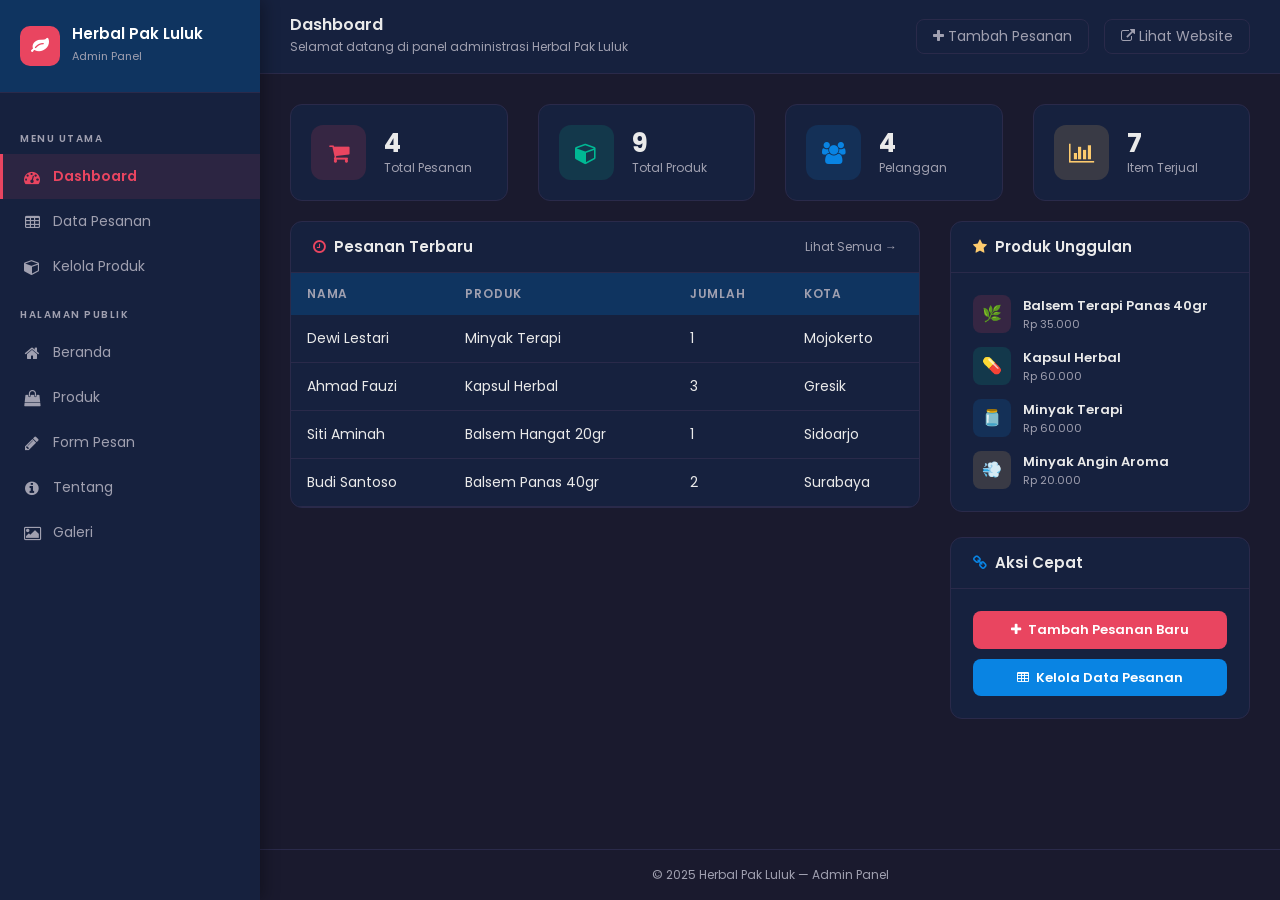
<file: admin.html>
<!DOCTYPE html>
<html lang="id">
<head>
  <meta charset="utf-8">
  <meta name="viewport" content="width=device-width, initial-scale=1">
  <title>Dashboard Admin - Herbal Pak Luluk</title>
  <link href="https://fonts.googleapis.com/css2?family=Poppins:wght@300;400;500;600;700&display=swap" rel="stylesheet">
  <link href="css/font-awesome.min.css" rel="stylesheet">
  <link href="css/bootstrap.css" rel="stylesheet">
  <link href="css/admin.css" rel="stylesheet">
</head>
<body class="admin-page">

<div class="admin-wrapper">

  <!-- SIDEBAR -->
  <aside class="admin-sidebar">
    <div class="brand">
      <div class="brand-icon"><i class="fa fa-leaf"></i></div>
      <div>
        <h4>Herbal Pak Luluk</h4>
        <small>Admin Panel</small>
      </div>
    </div>
    <nav class="admin-nav">
      <div class="nav-section-title">Menu Utama</div>
      <a href="admin.html" class="active"><i class="fa fa-dashboard"></i><span>Dashboard</span></a>
      <a href="data.html"><i class="fa fa-table"></i><span>Data Pesanan</span></a>
      <a href="produk-admin.html"><i class="fa fa-cube"></i><span>Kelola Produk</span></a>

      <div class="nav-section-title">Halaman Publik</div>
      <a href="index.html"><i class="fa fa-home"></i><span>Beranda</span></a>
      <a href="produk.html"><i class="fa fa-shopping-bag"></i><span>Produk</span></a>
      <a href="pesan.html"><i class="fa fa-pencil"></i><span>Form Pesan</span></a>
      <a href="tentang.html"><i class="fa fa-info-circle"></i><span>Tentang</span></a>
      <a href="galeri.html"><i class="fa fa-picture-o"></i><span>Galeri</span></a>
    </nav>
  </aside>

  <!-- MAIN -->
  <div class="admin-main">

    <!-- TOPBAR -->
    <div class="admin-topbar">
      <div class="page-title">
        <h5>Dashboard</h5>
        <small>Selamat datang di panel administrasi Herbal Pak Luluk</small>
      </div>
      <div class="topbar-actions">
        <a href="pesan.html"><i class="fa fa-plus"></i> Tambah Pesanan</a>
        <a href="index.html"><i class="fa fa-external-link"></i> Lihat Website</a>
      </div>
    </div>

    <!-- CONTENT -->
    <div class="admin-content">

      <!-- STAT CARDS -->
      <div class="row">
        <div class="col-md-3 col-sm-6">
          <div class="stat-card">
            <div class="stat-icon red"><i class="fa fa-shopping-cart"></i></div>
            <div class="stat-info">
              <h3 id="statTotal">0</h3>
              <p>Total Pesanan</p>
            </div>
          </div>
        </div>
        <div class="col-md-3 col-sm-6">
          <div class="stat-card">
            <div class="stat-icon green"><i class="fa fa-cube"></i></div>
            <div class="stat-info">
              <h3>9</h3>
              <p>Total Produk</p>
            </div>
          </div>
        </div>
        <div class="col-md-3 col-sm-6">
          <div class="stat-card">
            <div class="stat-icon blue"><i class="fa fa-users"></i></div>
            <div class="stat-info">
              <h3 id="statPelanggan">0</h3>
              <p>Pelanggan</p>
            </div>
          </div>
        </div>
        <div class="col-md-3 col-sm-6">
          <div class="stat-card">
            <div class="stat-icon yellow"><i class="fa fa-bar-chart"></i></div>
            <div class="stat-info">
              <h3 id="statJumlah">0</h3>
              <p>Item Terjual</p>
            </div>
          </div>
        </div>
      </div>

      <div class="row">
        <!-- RECENT ORDERS -->
        <div class="col-md-8">
          <div class="admin-panel">
            <div class="panel-header">
              <h5><i class="fa fa-clock-o" style="color:var(--admin-accent);margin-right:8px"></i>Pesanan Terbaru</h5>
              <a href="data.html" style="font-size:12px;color:var(--admin-muted);text-decoration:none;">Lihat Semua →</a>
            </div>
            <div class="panel-body" style="padding:0;">
              <table class="admin-table">
                <thead>
                  <tr>
                    <th>Nama</th>
                    <th>Produk</th>
                    <th>Jumlah</th>
                    <th>Kota</th>
                  </tr>
                </thead>
                <tbody id="recentOrders">
                  <tr><td colspan="4" style="text-align:center;color:var(--admin-muted);padding:30px;">Belum ada pesanan masuk</td></tr>
                </tbody>
              </table>
            </div>
          </div>
        </div>

        <!-- PRODUK POPULER -->
        <div class="col-md-4">
          <div class="admin-panel">
            <div class="panel-header">
              <h5><i class="fa fa-star" style="color:var(--admin-warning);margin-right:8px"></i>Produk Unggulan</h5>
            </div>
            <div class="panel-body">
              <div id="produkPopuler">
                <div style="display:flex;align-items:center;gap:12px;margin-bottom:14px;">
                  <div style="width:38px;height:38px;border-radius:8px;background:rgba(233,69,96,0.15);display:flex;align-items:center;justify-content:center;font-size:16px;">🌿</div>
                  <div><div style="font-size:13px;font-weight:600">Balsem Terapi Panas 40gr</div><div style="font-size:11px;color:var(--admin-muted)">Rp 35.000</div></div>
                </div>
                <div style="display:flex;align-items:center;gap:12px;margin-bottom:14px;">
                  <div style="width:38px;height:38px;border-radius:8px;background:rgba(0,184,148,0.15);display:flex;align-items:center;justify-content:center;font-size:16px;">💊</div>
                  <div><div style="font-size:13px;font-weight:600">Kapsul Herbal</div><div style="font-size:11px;color:var(--admin-muted)">Rp 60.000</div></div>
                </div>
                <div style="display:flex;align-items:center;gap:12px;margin-bottom:14px;">
                  <div style="width:38px;height:38px;border-radius:8px;background:rgba(9,132,227,0.15);display:flex;align-items:center;justify-content:center;font-size:16px;">🫙</div>
                  <div><div style="font-size:13px;font-weight:600">Minyak Terapi</div><div style="font-size:11px;color:var(--admin-muted)">Rp 60.000</div></div>
                </div>
                <div style="display:flex;align-items:center;gap:12px;">
                  <div style="width:38px;height:38px;border-radius:8px;background:rgba(253,203,110,0.15);display:flex;align-items:center;justify-content:center;font-size:16px;">💨</div>
                  <div><div style="font-size:13px;font-weight:600">Minyak Angin Aroma</div><div style="font-size:11px;color:var(--admin-muted)">Rp 20.000</div></div>
                </div>
              </div>
            </div>
          </div>

          <!-- QUICK LINKS -->
          <div class="admin-panel">
            <div class="panel-header">
              <h5><i class="fa fa-link" style="color:var(--admin-info);margin-right:8px"></i>Aksi Cepat</h5>
            </div>
            <div class="panel-body" style="display:flex;flex-direction:column;gap:10px;">
              <a href="pesan.html" class="btn-admin-primary" style="justify-content:center;"><i class="fa fa-plus"></i> Tambah Pesanan Baru</a>
              <a href="data.html" class="btn-admin-primary" style="justify-content:center;background:var(--admin-info);"><i class="fa fa-table"></i> Kelola Data Pesanan</a>
            </div>
          </div>
        </div>
      </div>

    </div><!-- /admin-content -->

    <div class="admin-footer">
      &copy; 2025 Herbal Pak Luluk &mdash; Admin Panel
    </div>

  </div><!-- /admin-main -->
</div><!-- /admin-wrapper -->

<script>
  window.onload = function() {
    const data = JSON.parse(localStorage.getItem('pesanan')) || [];
    const dummy = [
      { nama:'Budi Santoso', produk:'Balsem Panas 40gr', jumlah:2, alamat:'Surabaya' },
      { nama:'Siti Aminah', produk:'Balsem Hangat 20gr', jumlah:1, alamat:'Sidoarjo' },
      { nama:'Ahmad Fauzi', produk:'Kapsul Herbal', jumlah:3, alamat:'Gresik' },
      { nama:'Dewi Lestari', produk:'Minyak Terapi', jumlah:1, alamat:'Mojokerto' }
    ];
    const all = [...dummy, ...data];

    document.getElementById('statTotal').textContent = all.length;
    document.getElementById('statPelanggan').textContent = all.length;
    document.getElementById('statJumlah').textContent = all.reduce((s,i) => s + parseInt(i.jumlah||0), 0);

    const tbody = document.getElementById('recentOrders');
    const recent = all.slice(-5).reverse();
    if (recent.length === 0) return;
    tbody.innerHTML = recent.map(r => `
      <tr>
        <td>${r.nama}</td>
        <td>${r.produk}</td>
        <td>${r.jumlah}</td>
        <td>${r.alamat}</td>
      </tr>
    `).join('');
  };
</script>
</body>
</html>
</file>
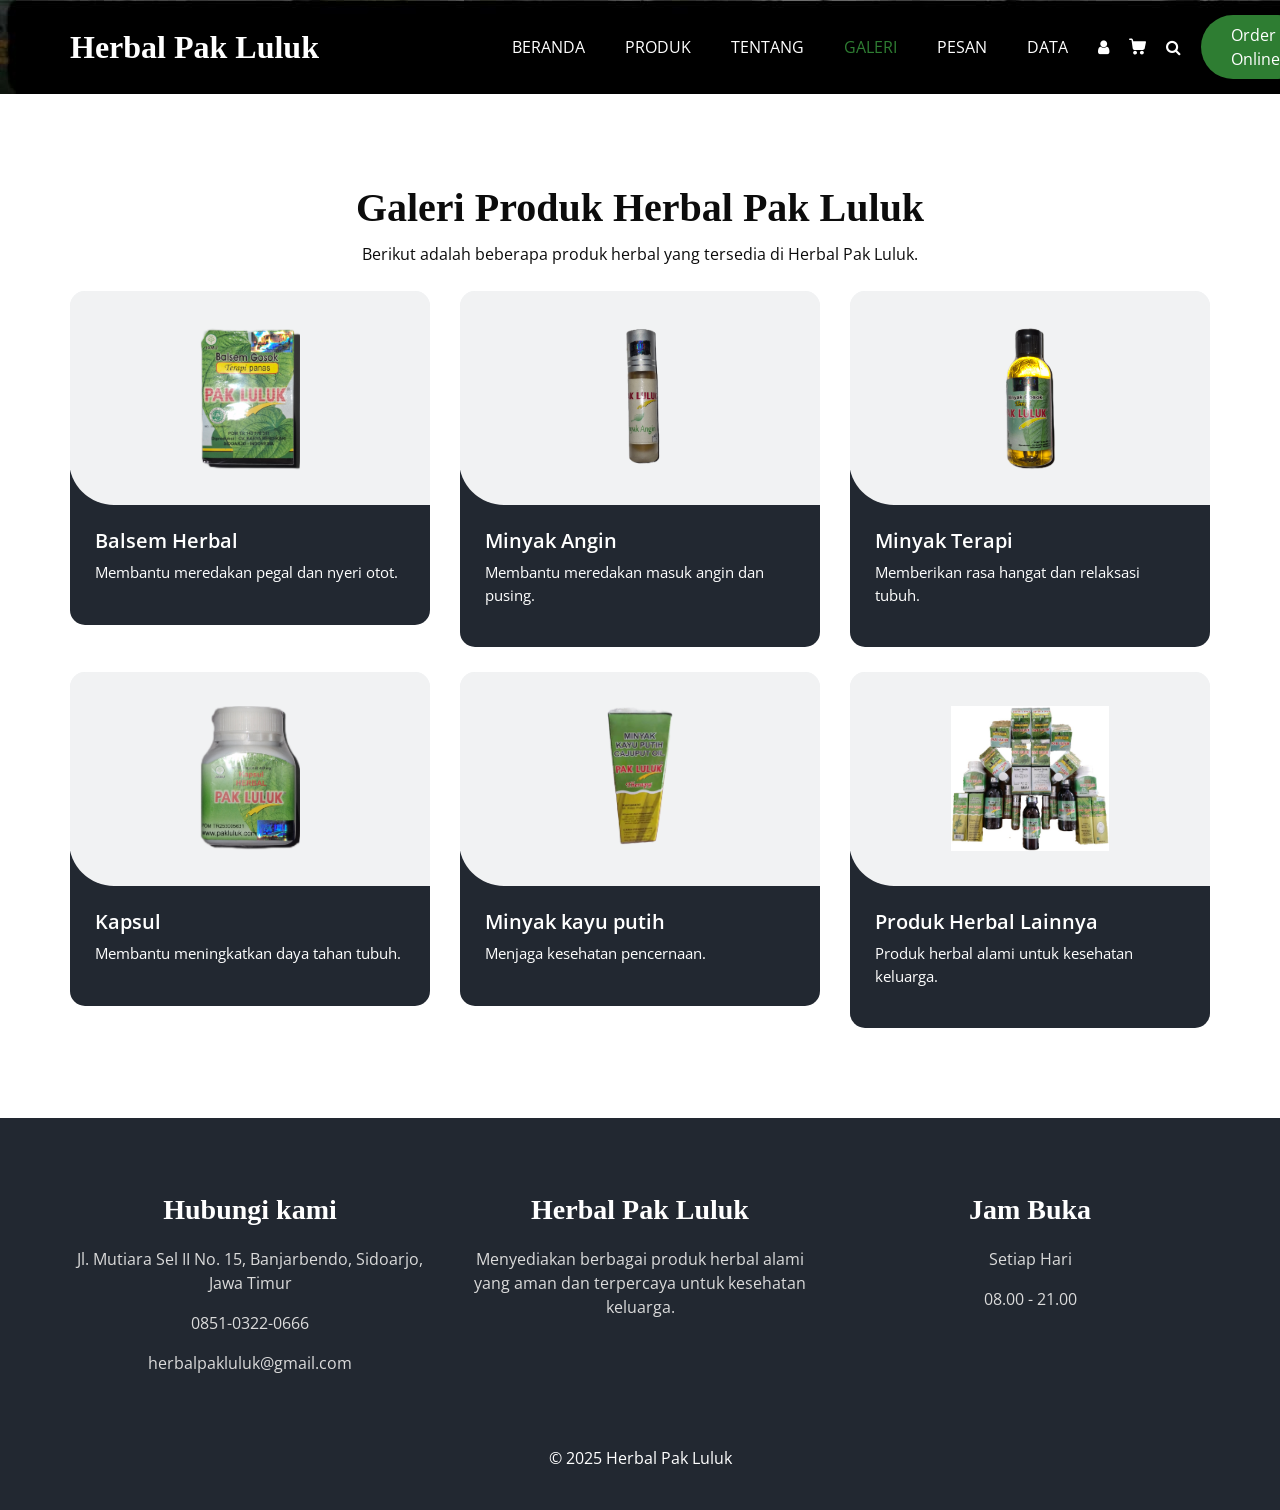
<file: galeri.html>
<!DOCTYPE html>
<html>

<head>
  <!-- Basic -->
  <meta charset="utf-8" />
  <meta http-equiv="X-UA-Compatible" content="IE=edge" />
  <meta name="viewport" content="width=device-width, initial-scale=1, shrink-to-fit=no" />

  <title>Galeri - Herbal Pak Luluk</title>

  <!-- bootstrap core css -->
  <link rel="stylesheet" type="text/css" href="css/bootstrap.css" />

  <!-- font awesome style -->
  <link href="css/font-awesome.min.css" rel="stylesheet" />

  <!-- Custom styles -->
  <link href="css/style.css" rel="stylesheet" />
  <link href="css/responsive.css" rel="stylesheet" />
</head>

<body class="sub_page">

  <!-- HERO / NAVBAR -->
  <div class="hero_area">
    <div class="bg-box">
      <img src="images/hero-bg.jpg" alt="">
    </div>

    <header class="header_section">
      <div class="container">
        <nav class="navbar navbar-expand-lg custom_nav-container">

          <a class="navbar-brand" href="index.html">
            <span>
              Herbal Pak Luluk
            </span>
          </a>

          <button class="navbar-toggler" type="button" data-toggle="collapse"
            data-target="#navbarSupportedContent" aria-controls="navbarSupportedContent"
            aria-expanded="false" aria-label="Toggle navigation">
            <span class=""> </span>
          </button>

          <div class="collapse navbar-collapse" id="navbarSupportedContent">

            <ul class="navbar-nav mx-auto">

              <li class="nav-item">
                <a class="nav-link" href="index.html">Beranda</a>
              </li>

              <li class="nav-item">
                <a class="nav-link" href="produk.html">Produk</a>
              </li>

              <li class="nav-item">
                <a class="nav-link" href="tentang.html">Tentang</a>
              </li>

              <li class="nav-item active">
                <a class="nav-link" href="galeri.html">Galeri <span class="sr-only">(current)</span></a>
              </li>

              <li class="nav-item">
                <a class="nav-link" href="pesan.html">Pesan</a>
              </li>

              <li class="nav-item">
                <a class="nav-link" href="data.html">Data</a>
              </li>
              

            </ul>
              <div class="user_option">
              <a href="" class="user_link">
                <i class="fa fa-user" aria-hidden="true"></i>
              </a>
              <a class="cart_link" href="#">
                <svg version="1.1" id="Capa_1" xmlns="http://www.w3.org/2000/svg" xmlns:xlink="http://www.w3.org/1999/xlink" x="0px" y="0px" viewBox="0 0 456.029 456.029" style="enable-background:new 0 0 456.029 456.029;" xml:space="preserve">
                  <g>
                    <g>
                      <path d="M345.6,338.862c-29.184,0-53.248,23.552-53.248,53.248c0,29.184,23.552,53.248,53.248,53.248
                   c29.184,0,53.248-23.552,53.248-53.248C398.336,362.926,374.784,338.862,345.6,338.862z" />
                    </g>
                  </g>
                  <g>
                    <g>
                      <path d="M439.296,84.91c-1.024,0-2.56-0.512-4.096-0.512H112.64l-5.12-34.304C104.448,27.566,84.992,10.67,61.952,10.67H20.48
                   C9.216,10.67,0,19.886,0,31.15c0,11.264,9.216,20.48,20.48,20.48h41.472c2.56,0,4.608,2.048,5.12,4.608l31.744,216.064
                   c4.096,27.136,27.648,47.616,55.296,47.616h212.992c26.624,0,49.664-18.944,55.296-45.056l33.28-166.4
                   C457.728,97.71,450.56,86.958,439.296,84.91z" />
                    </g>
                  </g>
                  <g>
                    <g>
                      <path d="M215.04,389.55c-1.024-28.16-24.576-50.688-52.736-50.688c-29.696,1.536-52.224,26.112-51.2,55.296
                   c1.024,28.16,24.064,50.688,52.224,50.688h1.024C193.536,443.31,216.576,418.734,215.04,389.55z" />
                    </g>
                  </g>
                  <g>
                  </g>
                  <g>
                  </g>
                  <g>
                  </g>
                  <g>
                  </g>
                  <g>
                  </g>
                  <g>
                  </g>
                  <g>
                  </g>
                  <g>
                  </g>
                  <g>
                  </g>
                  <g>
                  </g>
                  <g>
                  </g>
                  <g>
                  </g>
                  <g>
                  </g>
                  <g>
                  </g>
                  <g>
                  </g>
                </svg>
              </a>
              <form class="form-inline">
                <button class="btn  my-2 my-sm-0 nav_search-btn" type="submit">
                  <i class="fa fa-search" aria-hidden="true"></i>
                </button>
              </form>
              <a href="admin.html" class="order_online">
                Order Online
              </a>
            </div>
          </div>
        </nav>
      </div>
    </header>
    <!-- end header section -->
  </div>

  <!-- GALERI SECTION (STYLE SAMA DENGAN PRODUK) -->
  <section class="food_section layout_padding">
    <div class="container">

      <div class="heading_container heading_center">
        <h2>
          Galeri Produk Herbal Pak Luluk
        </h2>
        <p>
          Berikut adalah beberapa produk herbal yang tersedia di Herbal Pak Luluk.
        </p>
      </div>

      <div class="row">

        <!-- Produk 1 -->
        <div class="col-sm-6 col-lg-4">
          <div class="box">
            <div class="img-box">
              <img src="images/f1.png" alt="Balsem Herbal">
            </div>
            <div class="detail-box">
              <h5>Balsem Herbal</h5>
              <p>Membantu meredakan pegal dan nyeri otot.</p>
            </div>
          </div>
        </div>

        <!-- Produk 2 -->
        <div class="col-sm-6 col-lg-4">
          <div class="box">
            <div class="img-box">
              <img src="images/f9.png" alt="Minyak Angin">
            </div>
            <div class="detail-box">
              <h5>Minyak Angin</h5>
              <p>Membantu meredakan masuk angin dan pusing.</p>
            </div>
          </div>
        </div>

        <!-- Produk 3 -->
        <div class="col-sm-6 col-lg-4">
          <div class="box">
            <div class="img-box">
              <img src="images/f4.png" alt="Minyak Terapi">
            </div>
            <div class="detail-box">
              <h5>Minyak Terapi</h5>
              <p>Memberikan rasa hangat dan relaksasi tubuh.</p>
            </div>
          </div>
        </div>

        <!-- Produk 4 -->
        <div class="col-sm-6 col-lg-4">
          <div class="box">
            <div class="img-box">
              <img src="images/f5.png" alt="Kapsul Jahe">
            </div>
            <div class="detail-box">
              <h5>Kapsul</h5>
              <p>Membantu meningkatkan daya tahan tubuh.</p>
            </div>
          </div>
        </div>

        <!-- Produk 5 -->
        <div class="col-sm-6 col-lg-4">
          <div class="box">
            <div class="img-box">
              <img src="images/f7.png" alt="Minyak Kayu Putih">
            </div>
            <div class="detail-box">
              <h5>Minyak kayu putih</h5>
              <p>Menjaga kesehatan pencernaan.</p>
            </div>
          </div>
        </div>

        <!-- Produk 6 -->
        <div class="col-sm-6 col-lg-4">
          <div class="box">
            <div class="img-box">
              <img src="images/i.jpg" alt="Produk Herbal">
            </div>
            <div class="detail-box">
              <h5>Produk Herbal Lainnya</h5>
              <p>Produk herbal alami untuk kesehatan keluarga.</p>
            </div>
          </div>
        </div>

      </div>

    </div>
  </section>

  <!-- FOOTER -->
  <footer class="footer_section">
    <div class="container">

      <div class="row">

        <div class="col-md-4 footer-col">
          <h4>Hubungi kami</h4>
          <p>Jl. Mutiara Sel II No. 15, Banjarbendo, Sidoarjo, Jawa Timur</p>
          <p>0851-0322-0666</p>
          <p>herbalpakluluk@gmail.com</p>
        </div>

        <div class="col-md-4 footer-col">
          <h4>Herbal Pak Luluk</h4>
          <p>
            Menyediakan berbagai produk herbal alami yang aman dan terpercaya untuk kesehatan keluarga.
          </p>
        </div>

        <div class="col-md-4 footer-col">
          <h4>Jam Buka</h4>
          <p>Setiap Hari</p>
          <p>08.00 - 21.00</p>
        </div>

      </div>

      <div class="footer-info">
        <p>
          &copy; 2025 Herbal Pak Luluk
        </p>
      </div>

    </div>
  </footer>

  <!-- JS -->
  <script src="js/jquery-3.4.1.min.js"></script>
  <script src="js/bootstrap.js"></script>

</body>

</html>
</file>
<file: css/admin.css>
/* ============================================
   AdminHMD Style - Herbal Pak Luluk Admin Panel
   ============================================ */

:root {
  --admin-bg: #1a1a2e;
  --admin-sidebar: #16213e;
  --admin-card: #0f3460;
  --admin-accent: #e94560;
  --admin-accent2: #533483;
  --admin-text: #eaeaea;
  --admin-muted: #a0a0b0;
  --admin-border: #2a2a4a;
  --admin-success: #00b894;
  --admin-warning: #fdcb6e;
  --admin-info: #0984e3;
}

body.admin-page {
  background-color: var(--admin-bg);
  color: var(--admin-text);
  font-family: 'Poppins', sans-serif;
  margin: 0;
  padding: 0;
  min-height: 100vh;
}

/* SIDEBAR */
.admin-wrapper {
  display: flex;
  min-height: 100vh;
}

.admin-sidebar {
  width: 260px;
  background: var(--admin-sidebar);
  padding: 0;
  display: flex;
  flex-direction: column;
  position: fixed;
  top: 0;
  left: 0;
  height: 100vh;
  z-index: 999;
  box-shadow: 4px 0 15px rgba(0,0,0,0.3);
  overflow-y: auto;
}

.admin-sidebar .brand {
  padding: 25px 20px;
  background: var(--admin-card);
  border-bottom: 1px solid var(--admin-border);
  display: flex;
  align-items: center;
  gap: 12px;
}

.admin-sidebar .brand .brand-icon {
  width: 40px;
  height: 40px;
  background: var(--admin-accent);
  border-radius: 10px;
  display: flex;
  align-items: center;
  justify-content: center;
  font-size: 18px;
  color: #fff;
}

.admin-sidebar .brand h4 {
  color: #fff;
  margin: 0;
  font-size: 15px;
  font-weight: 600;
  line-height: 1.2;
}

.admin-sidebar .brand small {
  color: var(--admin-muted);
  font-size: 11px;
}

.admin-nav {
  padding: 20px 0;
  flex: 1;
}

.admin-nav .nav-section-title {
  padding: 8px 20px;
  font-size: 10px;
  text-transform: uppercase;
  letter-spacing: 1.5px;
  color: var(--admin-muted);
  font-weight: 600;
  margin-top: 10px;
}

.admin-nav a {
  display: flex;
  align-items: center;
  gap: 12px;
  padding: 12px 20px;
  color: var(--admin-muted);
  text-decoration: none;
  font-size: 14px;
  transition: all 0.2s ease;
  border-left: 3px solid transparent;
}

.admin-nav a:hover {
  color: var(--admin-text);
  background: rgba(233, 69, 96, 0.08);
  border-left-color: var(--admin-accent);
}

.admin-nav a.active {
  color: var(--admin-accent);
  background: rgba(233, 69, 96, 0.1);
  border-left-color: var(--admin-accent);
  font-weight: 600;
}

.admin-nav a i {
  width: 18px;
  text-align: center;
  font-size: 16px;
}

/* MAIN CONTENT */
.admin-main {
  margin-left: 260px;
  flex: 1;
  display: flex;
  flex-direction: column;
  min-height: 100vh;
}

/* TOP BAR */
.admin-topbar {
  background: var(--admin-sidebar);
  padding: 15px 30px;
  display: flex;
  align-items: center;
  justify-content: space-between;
  border-bottom: 1px solid var(--admin-border);
  position: sticky;
  top: 0;
  z-index: 100;
}

.admin-topbar .page-title h5 {
  margin: 0;
  font-size: 16px;
  font-weight: 600;
  color: var(--admin-text);
}

.admin-topbar .page-title small {
  color: var(--admin-muted);
  font-size: 12px;
}

.admin-topbar .topbar-actions {
  display: flex;
  align-items: center;
  gap: 15px;
}

.admin-topbar .topbar-actions a {
  color: var(--admin-muted);
  text-decoration: none;
  font-size: 14px;
  padding: 6px 16px;
  border: 1px solid var(--admin-border);
  border-radius: 8px;
  transition: all 0.2s;
}

.admin-topbar .topbar-actions a:hover {
  color: #fff;
  border-color: var(--admin-accent);
  background: rgba(233,69,96,0.1);
}

/* CONTENT AREA */
.admin-content {
  padding: 30px;
  flex: 1;
}

/* STAT CARDS */
.stat-card {
  background: var(--admin-sidebar);
  border: 1px solid var(--admin-border);
  border-radius: 12px;
  padding: 20px;
  margin-bottom: 20px;
  display: flex;
  align-items: center;
  gap: 18px;
  transition: transform 0.2s, box-shadow 0.2s;
}

.stat-card:hover {
  transform: translateY(-3px);
  box-shadow: 0 8px 25px rgba(0,0,0,0.3);
}

.stat-card .stat-icon {
  width: 55px;
  height: 55px;
  border-radius: 12px;
  display: flex;
  align-items: center;
  justify-content: center;
  font-size: 22px;
  flex-shrink: 0;
}

.stat-icon.red { background: rgba(233,69,96,0.15); color: var(--admin-accent); }
.stat-icon.green { background: rgba(0,184,148,0.15); color: var(--admin-success); }
.stat-icon.blue { background: rgba(9,132,227,0.15); color: var(--admin-info); }
.stat-icon.yellow { background: rgba(253,203,110,0.15); color: var(--admin-warning); }

.stat-card .stat-info h3 {
  margin: 0;
  font-size: 26px;
  font-weight: 700;
  color: var(--admin-text);
}

.stat-card .stat-info p {
  margin: 0;
  font-size: 12px;
  color: var(--admin-muted);
}

/* PANEL / CARD */
.admin-panel {
  background: var(--admin-sidebar);
  border: 1px solid var(--admin-border);
  border-radius: 12px;
  overflow: hidden;
  margin-bottom: 25px;
}

.admin-panel .panel-header {
  padding: 16px 22px;
  border-bottom: 1px solid var(--admin-border);
  display: flex;
  align-items: center;
  justify-content: space-between;
}

.admin-panel .panel-header h5 {
  margin: 0;
  font-size: 15px;
  font-weight: 600;
  color: var(--admin-text);
}

.admin-panel .panel-body {
  padding: 22px;
}

/* TABLE */
.admin-table {
  width: 100%;
  border-collapse: collapse;
  color: var(--admin-text);
}

.admin-table thead tr {
  background: var(--admin-card);
}

.admin-table thead th {
  padding: 12px 16px;
  font-size: 12px;
  text-transform: uppercase;
  letter-spacing: 0.8px;
  color: var(--admin-muted);
  font-weight: 600;
  border: none;
}

.admin-table tbody tr {
  border-bottom: 1px solid var(--admin-border);
  transition: background 0.15s;
}

.admin-table tbody tr:hover {
  background: rgba(255,255,255,0.03);
}

.admin-table tbody td {
  padding: 13px 16px;
  font-size: 14px;
  vertical-align: middle;
}

.admin-table .badge-status {
  padding: 4px 10px;
  border-radius: 20px;
  font-size: 11px;
  font-weight: 600;
}

.badge-status.baru { background: rgba(0,184,148,0.15); color: var(--admin-success); }
.badge-status.proses { background: rgba(253,203,110,0.15); color: var(--admin-warning); }
.badge-status.selesai { background: rgba(9,132,227,0.15); color: var(--admin-info); }

/* BUTTONS */
.btn-admin-primary {
  background: var(--admin-accent);
  color: #fff;
  border: none;
  padding: 9px 20px;
  border-radius: 8px;
  font-size: 13px;
  font-weight: 600;
  cursor: pointer;
  transition: all 0.2s;
  text-decoration: none;
  display: inline-flex;
  align-items: center;
  gap: 7px;
}

.btn-admin-primary:hover {
  background: #c73652;
  color: #fff;
  transform: translateY(-1px);
  box-shadow: 0 4px 15px rgba(233,69,96,0.4);
}

.btn-admin-sm {
  padding: 5px 12px;
  border-radius: 6px;
  font-size: 12px;
  font-weight: 600;
  cursor: pointer;
  border: none;
  transition: all 0.15s;
}

.btn-edit { background: rgba(9,132,227,0.15); color: var(--admin-info); }
.btn-edit:hover { background: var(--admin-info); color: #fff; }
.btn-hapus { background: rgba(233,69,96,0.15); color: var(--admin-accent); }
.btn-hapus:hover { background: var(--admin-accent); color: #fff; }

/* FORM CONTROLS */
.admin-form-control {
  background: var(--admin-bg);
  border: 1px solid var(--admin-border);
  border-radius: 8px;
  color: var(--admin-text);
  padding: 10px 14px;
  width: 100%;
  font-size: 14px;
  transition: border-color 0.2s;
  outline: none;
}

.admin-form-control:focus {
  border-color: var(--admin-accent);
  box-shadow: 0 0 0 3px rgba(233,69,96,0.1);
}

.admin-form-control::placeholder {
  color: var(--admin-muted);
}

.admin-form-control option {
  background: var(--admin-bg);
}

.form-group-admin {
  margin-bottom: 16px;
}

.form-group-admin label {
  display: block;
  font-size: 12px;
  color: var(--admin-muted);
  margin-bottom: 6px;
  font-weight: 600;
  text-transform: uppercase;
  letter-spacing: 0.5px;
}

/* MODAL */
.admin-modal-overlay {
  display: none;
  position: fixed;
  inset: 0;
  background: rgba(0,0,0,0.7);
  z-index: 1000;
  justify-content: center;
  align-items: center;
}

.admin-modal-overlay.show {
  display: flex;
}

.admin-modal {
  background: var(--admin-sidebar);
  border: 1px solid var(--admin-border);
  border-radius: 14px;
  width: 500px;
  max-width: 95vw;
  padding: 28px;
}

.admin-modal h5 {
  margin: 0 0 20px;
  font-size: 16px;
  font-weight: 700;
  color: var(--admin-text);
}

.admin-modal .modal-footer-btns {
  display: flex;
  gap: 10px;
  justify-content: flex-end;
  margin-top: 20px;
}

.btn-admin-cancel {
  background: var(--admin-border);
  color: var(--admin-muted);
  border: none;
  padding: 9px 20px;
  border-radius: 8px;
  font-size: 13px;
  font-weight: 600;
  cursor: pointer;
}

/* SEARCH INPUT */
.search-input-wrapper {
  position: relative;
}

.search-input-wrapper i {
  position: absolute;
  left: 12px;
  top: 50%;
  transform: translateY(-50%);
  color: var(--admin-muted);
}

.search-input-wrapper input {
  padding-left: 36px;
}

/* ALERT */
.admin-alert {
  padding: 12px 18px;
  border-radius: 8px;
  font-size: 13px;
  margin-bottom: 16px;
  display: none;
}

.admin-alert.success { background: rgba(0,184,148,0.15); color: var(--admin-success); border: 1px solid rgba(0,184,148,0.3); }
.admin-alert.error { background: rgba(233,69,96,0.15); color: var(--admin-accent); border: 1px solid rgba(233,69,96,0.3); }

/* FOOTER ADMIN */
.admin-footer {
  padding: 16px 30px;
  border-top: 1px solid var(--admin-border);
  font-size: 12px;
  color: var(--admin-muted);
  text-align: center;
}

/* RESPONSIVE */
@media (max-width: 768px) {
  .admin-sidebar { width: 60px; }
  .admin-sidebar .brand h4, .admin-sidebar .brand small, .admin-nav .nav-section-title, .admin-nav a span { display: none; }
  .admin-main { margin-left: 60px; }
  .admin-content { padding: 15px; }
}
</file>
<file: css/style.css>
@import url("https://fonts.googleapis.com/css2?family=Dancing+Script:wght@400;500;600;700&family=Open+Sans:wght@400;600;700&display=swap");
body {
  font-family: "Open Sans", sans-serif;
  color: #0c0c0c;
  background-color: #ffffff;
  overflow-x: hidden;
}

.layout_padding {
  padding: 90px 0;
}

.layout_padding2 {
  padding: 75px 0;
}

.layout_padding2-top {
  padding-top: 75px;
}

.layout_padding2-bottom {
  padding-bottom: 75px;
}

.layout_padding-top {
  padding-top: 90px;
}

.layout_padding-bottom {
  padding-bottom: 90px;
}

h1,
h2 {
  font-family: 'Poppins', cursive;
}

.heading_container {
  display: -webkit-box;
  display: -ms-flexbox;
  display: flex;
  -webkit-box-orient: vertical;
  -webkit-box-direction: normal;
      -ms-flex-direction: column;
          flex-direction: column;
  -webkit-box-align: start;
      -ms-flex-align: start;
          align-items: flex-start;
}

.heading_container h2 {
  position: relative;
  margin-bottom: 0;
  font-size: 2.5rem;
  font-weight: bold;
}

.heading_container h2 span {
  color: #2e7d32;
}

.heading_container p {
  margin-top: 10px;
  margin-bottom: 0;
}

.heading_container.heading_center {
  -webkit-box-align: center;
      -ms-flex-align: center;
          align-items: center;
  text-align: center;
}

a,
a:hover,
a:focus {
  text-decoration: none;
}

a:hover,
a:focus {
  color: initial;
}

.btn,
.btn:focus {
  outline: none !important;
  -webkit-box-shadow: none;
          box-shadow: none;
}

/*header section*/
.hero_area {
  position: relative;
  min-height: 100vh;
  display: -webkit-box;
  display: -ms-flexbox;
  display: flex;
  -webkit-box-orient: vertical;
  -webkit-box-direction: normal;
      -ms-flex-direction: column;
          flex-direction: column;
}

.bg-box {
  position: absolute;
  top: 0;
  left: 0;
  width: 100%;
  height: 100%;
}

.bg-box img {
  width: 100%;
  height: 100%;
  -o-object-fit: cover;
     object-fit: cover;
}

.sub_page .hero_area {
  min-height: auto;
}

.sub_page .hero_area .bg-box {
  position: absolute;
  top: 0;
  left: 0;
  width: 100%;
  height: 100%;
}

.sub_page .hero_area .bg-box img {
  width: 100%;
  height: 100%;
  -o-object-fit: cover;
     object-fit: cover;
  -o-object-position: right top;
     object-position: right top;
}

.header_section {
  padding: 15px 0;
}

.header_section .container-fluid {
  padding-right: 25px;
  padding-left: 25px;
}

.navbar-brand {
  font-family: 'Poppins', cursive;
}

.navbar-brand span {
  font-weight: bold;
  font-size: 32px;
  color: #ffffff;
}

.custom_nav-container {
  padding: 0;
}

.custom_nav-container .navbar-nav {
  padding-left: 18%;
}

.custom_nav-container .navbar-nav .nav-item .nav-link {
  padding: 5px 20px;
  color: #ffffff;
  text-align: center;
  text-transform: uppercase;
  border-radius: 5px;
  -webkit-transition: all 0.3s;
  transition: all 0.3s;
}

.custom_nav-container .navbar-nav .nav-item:hover .nav-link, .custom_nav-container .navbar-nav .nav-item.active .nav-link {
  color: #2e7d32;
}

.custom_nav-container .nav_search-btn {
  width: auto;
  height: auto;
  padding: 0;
  border: none;
  color: #ffffff;
  margin: 0 10px;
}

.custom_nav-container .nav_search-btn:hover {
  color: #2e7d32;
}

.user_option {
  display: -webkit-box;
  display: -ms-flexbox;
  display: flex;
  -webkit-box-align: center;
      -ms-flex-align: center;
          align-items: center;
}

.user_option a {
  margin: 0 10px;
}

.user_option .user_link {
  color: #ffffff;
}

.user_option .user_link:hover {
  color: #2e7d32;
}

.user_option .cart_link {
  display: -webkit-box;
  display: -ms-flexbox;
  display: flex;
  -webkit-box-pack: center;
      -ms-flex-pack: center;
          justify-content: center;
  -webkit-box-align: center;
      -ms-flex-align: center;
          align-items: center;
}

.user_option .cart_link svg {
  width: 17px;
  height: auto;
  fill: #ffffff;
  margin-bottom: 2px;
}

.user_option .cart_link:hover svg {
  fill: #2e7d32;
}

.user_option .order_online {
  display: inline-block;
  padding: 8px 30px;
  background-color: #2e7d32;
  color: #ffffff;
  border-radius: 45px;
  -webkit-transition: all 0.3s;
  transition: all 0.3s;
  border: none;
}

.user_option .order_online:hover {
  background-color: #e69c00;
}

.custom_nav-container .navbar-toggler {
  outline: none;
}

.custom_nav-container .navbar-toggler {
  padding: 0;
  width: 37px;
  height: 42px;
  -webkit-transition: all 0.3s;
  transition: all 0.3s;
}

.custom_nav-container .navbar-toggler span {
  display: block;
  width: 35px;
  height: 4px;
  background-color: #ffffff;
  margin: 7px 0;
  -webkit-transition: all 0.3s;
  transition: all 0.3s;
  position: relative;
  border-radius: 5px;
  transition: all 0.3s;
}

.custom_nav-container .navbar-toggler span::before, .custom_nav-container .navbar-toggler span::after {
  content: "";
  position: absolute;
  left: 0;
  height: 100%;
  width: 100%;
  background-color: #ffffff;
  top: -10px;
  border-radius: 5px;
  -webkit-transition: all 0.3s;
  transition: all 0.3s;
}

.custom_nav-container .navbar-toggler span::after {
  top: 10px;
}

.custom_nav-container .navbar-toggler[aria-expanded="true"] {
  -webkit-transform: rotate(360deg);
          transform: rotate(360deg);
}

.custom_nav-container .navbar-toggler[aria-expanded="true"] span {
  -webkit-transform: rotate(45deg);
          transform: rotate(45deg);
}

.custom_nav-container .navbar-toggler[aria-expanded="true"] span::before, .custom_nav-container .navbar-toggler[aria-expanded="true"] span::after {
  -webkit-transform: rotate(90deg);
          transform: rotate(90deg);
  top: 0;
}

/*end header section*/
/* slider section */
.slider_section {
  -webkit-box-flex: 1;
      -ms-flex: 1;
          flex: 1;
  display: -webkit-box;
  display: -ms-flexbox;
  display: flex;
  -webkit-box-align: center;
      -ms-flex-align: center;
          align-items: center;
  position: relative;
  padding: 45px 0 75px 0;
}

.slider_section .row {
  -webkit-box-align: center;
      -ms-flex-align: center;
          align-items: center;
}

.slider_section #customCarousel1 {
  width: 100%;
  position: unset;
}

.slider_section .detail-box {
  color: #ffffff;
  margin-bottom: 145px;
}

.slider_section .detail-box h1 {
  font-size: 3.5rem;
  font-weight: bold;
  margin-bottom: 15px;
}

.slider_section .detail-box p {
  font-size: 14px;
}

.slider_section .detail-box a {
  display: inline-block;
  padding: 10px 45px;
  background-color: #2e7d32;
  color: #ffffff;
  border-radius: 45px;
  -webkit-transition: all 0.3s;
  transition: all 0.3s;
  border: none;
  margin-top: 10px;
}

.slider_section .detail-box a:hover {
  background-color: #e69c00;
}

.slider_section .img-box img {
  width: 100%;
}

.slider_section .carousel-indicators {
  position: unset;
  margin: 0;
  -webkit-box-pack: start;
      -ms-flex-pack: start;
          justify-content: flex-start;
  -webkit-box-align: center;
      -ms-flex-align: center;
          align-items: center;
}

.slider_section .carousel-indicators li {
  background-color: #ffffff;
  width: 12px;
  height: 12px;
  border-radius: 100%;
  opacity: 1;
}

.slider_section .carousel-indicators li.active {
  width: 20px;
  height: 20px;
  background-color: #2e7d32;
}

.offer_section {
  position: relative;
  padding-top: 45px;
}

.offer_section .box {
  display: -webkit-box;
  display: -ms-flexbox;
  display: flex;
  -webkit-box-align: center;
      -ms-flex-align: center;
          align-items: center;
  margin-top: 45px;
  border-radius: 5px;
  padding: 20px 15px;
  background-color: #222831;
  color: #ffffff;
}

.offer_section .box .img-box {
  width: 175px;
  min-width: 175px;
  height: 175px;
  margin-right: 15px;
  position: relative;
  -webkit-transition: all 0.1 0.5s;
  transition: all 0.1 0.5s;
  border-radius: 100%;
  border: 5px solid #2e7d32;
  overflow: hidden;
}

.offer_section .box .img-box img {
  width: 100%;
  -webkit-transition: all .2s;
  transition: all .2s;
}

.offer_section .box .detail-box h5 {
  font-family: 'Poppins', cursive;
  font-size: 24px;
  margin: 0;
}

.offer_section .box .detail-box h6 {
  font-family: 'Poppins', cursive;
  margin: 10px 0;
}

.offer_section .box .detail-box h6 span {
  font-size: 2.5rem;
  font-weight: bold;
}

.offer_section .box .detail-box a {
  display: inline-block;
  padding: 10px 30px;
  background-color: #2e7d32;
  color: #ffffff;
  border-radius: 45px;
  -webkit-transition: all 0.3s;
  transition: all 0.3s;
  border: none;
}

.offer_section .box .detail-box a:hover {
  background-color: #e69c00;
}

.offer_section .box .detail-box a svg {
  width: 20px;
  height: auto;
  margin-left: 5px;
  fill: #ffffff;
}

.offer_section .box:hover .img-box img {
  -webkit-transform: scale(1.1);
          transform: scale(1.1);
}

.food_section .filters_menu {
  padding: 0;
  display: -webkit-box;
  display: -ms-flexbox;
  display: flex;
  -ms-flex-wrap: wrap;
      flex-wrap: wrap;
  -webkit-box-pack: center;
      -ms-flex-pack: center;
          justify-content: center;
  list-style-type: none;
  margin: 45px 0 20px 0;
}

.food_section .filters_menu li {
  padding: 7px 25px;
  cursor: pointer;
  border-radius: 25px;
}

.food_section .filters_menu li.active {
  background-color: #222831;
  color: #ffffff;
}

.food_section .box {
  position: relative;
  margin-top: 25px;
  background-color: #ffffff;
  border-radius: 10px;
  color: #ffffff;
  border-radius: 15px;
  overflow: hidden;
  background: linear-gradient(to bottom, #f1f2f3 25px, #222831 25px);
}

.food_section .box .img-box {
  background: #f1f2f3;
  display: -webkit-box;
  display: -ms-flexbox;
  display: flex;
  -webkit-box-pack: center;
      -ms-flex-pack: center;
          justify-content: center;
  -webkit-box-align: center;
      -ms-flex-align: center;
          align-items: center;
  height: 215px;
  border-radius: 0 0 0 45px;
  margin: -1px;
  padding: 25px;
}

.food_section .box .img-box img {
  max-width: 100%;
  max-height: 145px;
  -webkit-transition: all .2s;
  transition: all .2s;
}

.food_section .box .detail-box {
  padding: 25px;
}

.food_section .box .detail-box h5 {
  font-weight: 600;
}

.food_section .box .detail-box p {
  font-size: 15px;
}

.food_section .box .detail-box h6 {
  margin-top: 10px;
}

.food_section .box .options {
  display: -webkit-box;
  display: -ms-flexbox;
  display: flex;
  -webkit-box-pack: justify;
      -ms-flex-pack: justify;
          justify-content: space-between;
}

.food_section .box .options a {
  width: 40px;
  height: 40px;
  border-radius: 100%;
  background: #2e7d32;
  display: -webkit-box;
  display: -ms-flexbox;
  display: flex;
  -webkit-box-pack: center;
      -ms-flex-pack: center;
          justify-content: center;
  -webkit-box-align: center;
      -ms-flex-align: center;
          align-items: center;
}

.food_section .box .options a svg {
  width: 18px;
  height: auto;
  fill: #ffffff;
}

.food_section .box:hover .img-box img {
  -webkit-transform: scale(1.1);
          transform: scale(1.1);
}

.food_section .btn-box {
  display: -webkit-box;
  display: -ms-flexbox;
  display: flex;
  -webkit-box-pack: center;
      -ms-flex-pack: center;
          justify-content: center;
  margin-top: 45px;
}

.food_section .btn-box a {
  display: inline-block;
  padding: 10px 55px;
  background-color: #2e7d32;
  color: #ffffff;
  border-radius: 45px;
  -webkit-transition: all 0.3s;
  transition: all 0.3s;
  border: none;
}

.food_section .btn-box a:hover {
  background-color: #e69c00;
}

.about_section {
  background: #222831;
  color: #ffffff;
}

.about_section .row {
  -webkit-box-align: center;
      -ms-flex-align: center;
          align-items: center;
}

.about_section .img-box {
  position: relative;
  display: -webkit-box;
  display: -ms-flexbox;
  display: flex;
  -webkit-box-pack: center;
      -ms-flex-pack: center;
          justify-content: center;
}

.about_section .img-box img {
  width: 100%;
  max-width: 445px;
  position: relative;
  z-index: 2;
}

.about_section .detail-box p {
  margin-top: 15px;
}

.about_section .detail-box a {
  display: inline-block;
  padding: 10px 45px;
  background-color: #2e7d32;
  color: #ffffff;
  border-radius: 45px;
  -webkit-transition: all 0.3s;
  transition: all 0.3s;
  border: none;
  margin-top: 15px;
}

.about_section .detail-box a:hover {
  background-color: #e69c00;
}

.book_section {
  position: relative;
}

.book_section .heading_container {
  margin-bottom: 25px;
}

.book_section .form_container .form-control {
  width: 100%;
  border: none;
  height: 50px;
  margin-bottom: 25px;
  padding-left: 25px;
  border: 1px solid #999;
  outline: none;
  color: #000000;
  border-radius: 5px;
  outline: none;
  -webkit-box-shadow: none;
          box-shadow: none;
}

.book_section .form_container .form-control::-webkit-input-placeholder {
  color: #222222;
}

.book_section .form_container .form-control:-ms-input-placeholder {
  color: #222222;
}

.book_section .form_container .form-control::-ms-input-placeholder {
  color: #222222;
}

.book_section .form_container .form-control::placeholder {
  color: #222222;
}

.book_section .form_container .nice-select .current {
  font-size: 16px;
}

.book_section .form_container button {
  margin-top: 15px;
  border: none;
  text-transform: uppercase;
  display: inline-block;
  padding: 10px 55px;
  background-color: #2e7d32;
  color: #ffffff;
  border-radius: 45px;
  -webkit-transition: all 0.3s;
  transition: all 0.3s;
  border: none;
}

.book_section .form_container button:hover {
  background-color: #e69c00;
}

.book_section .map_container {
  width: 100%;
  height: 345px;
  border-radius: 10px;
  overflow: hidden;
}

.book_section .map_container #googleMap {
  height: 100%;
  min-height: 100%;
  width: 100%;
}

/* client section start */
.client_section .heading_container {
  margin-bottom: 30px;
}

.client_section .box {
  display: -webkit-box;
  display: -ms-flexbox;
  display: flex;
  -webkit-box-orient: vertical;
  -webkit-box-direction: normal;
      -ms-flex-direction: column;
          flex-direction: column;
  margin: 15px;
}

.client_section .box .img-box {
  position: relative;
  display: -webkit-box;
  display: -ms-flexbox;
  display: flex;
  -webkit-box-pack: center;
      -ms-flex-pack: center;
          justify-content: center;
  -webkit-box-align: center;
      -ms-flex-align: center;
          align-items: center;
  width: 115px;
  position: relative;
  margin-top: 30px;
}

.client_section .box .img-box img {
  border-radius: 100%;
  border: 5px solid #2e7d32;
  position: relative;
}

.client_section .box .img-box::before {
  content: "";
  position: absolute;
  left: 50%;
  top: 0;
  width: 20px;
  height: 20px;
  background-color: #2e7d32;
  -webkit-transform: rotate(45deg) translateX(-50%);
          transform: rotate(45deg) translateX(-50%);
}

.client_section .box .detail-box {
  background-color: #222831;
  color: #ffffff;
  padding: 25px 25px 15px 25px;
  border-radius: 5px;
}

.client_section .box .detail-box h6 {
  font-weight: 600;
  font-size: 18px;
  margin: 15px 0 5px 0;
}

.client_section .box .detail-box p {
  margin-bottom: 0;
  font-size: 15px;
  margin-bottom: 10px;
}

.client_section .owl-carousel .owl-nav {
  display: -webkit-box;
  display: -ms-flexbox;
  display: flex;
  -webkit-box-pack: center;
      -ms-flex-pack: center;
          justify-content: center;
  margin-top: 45px;
  padding: 0 15px;
}

.client_section .owl-carousel .owl-nav .owl-prev,
.client_section .owl-carousel .owl-nav .owl-next {
  width: 45px;
  height: 45px;
  background-color: #2e7d32;
  color: #ffffff;
  outline: none;
  bottom: 0px;
  font-size: 24px;
  margin: 0 5px;
  border-radius: 100%;
}

/* client section end */
.contact_section .heading_container {
  margin-bottom: 45px;
}

.contact_section .form_container .form-group {
  margin-bottom: 25px;
}

.contact_section .form_container input {
  width: 100%;
  border: none;
  height: 50px;
  padding-left: 25px;
  background-color: transparent;
  border: 1px solid #ccc;
  outline: none;
  color: #000000;
  border-radius: 5px;
}

.contact_section .form_container input::-webkit-input-placeholder {
  color: #222222;
}

.contact_section .form_container input:-ms-input-placeholder {
  color: #222222;
}

.contact_section .form_container input::-ms-input-placeholder {
  color: #222222;
}

.contact_section .form_container input::placeholder {
  color: #222222;
}

.contact_section .form_container input.message-box {
  height: 120px;
  border-radius: 5px;
}

.contact_section .form_container .btn-box {
  display: -webkit-box;
  display: -ms-flexbox;
  display: flex;
  -webkit-box-pack: center;
      -ms-flex-pack: center;
          justify-content: center;
}

.contact_section .form_container button {
  margin-top: 10px;
  border: none;
  text-transform: uppercase;
  display: inline-block;
  padding: 10px 55px;
  background-color: #2e7d32;
  color: #ffffff;
  border-radius: 0px;
  -webkit-transition: all 0.3s;
  transition: all 0.3s;
  border: none;
}

.contact_section .form_container button:hover {
  background-color: #e69c00;
}

/* footer section*/
.footer_section {
  background-color: #222831;
  color: #ffffff;
  padding: 75px 0 40px 0;
  text-align: center;
}

.footer_section h4 {
  font-size: 28px;
}

.footer_section h4,
.footer_section .footer-logo {
  font-weight: 600;
  margin-bottom: 20px;
  font-family: 'Poppins', cursive;
}

.footer_section p {
  color: #dbdbdb;
}

.footer_section .footer-col {
  margin-bottom: 30px;
}

.footer_section .footer_contact .contact_link_box {
  display: -webkit-box;
  display: -ms-flexbox;
  display: flex;
  -webkit-box-orient: vertical;
  -webkit-box-direction: normal;
      -ms-flex-direction: column;
          flex-direction: column;
}

.footer_section .footer_contact .contact_link_box a {
  margin: 5px 0;
  color: #ffffff;
}

.footer_section .footer_contact .contact_link_box a i {
  margin-right: 5px;
}

.footer_section .footer_contact .contact_link_box a:hover {
  color: #2e7d32;
}

.footer_section .footer-logo {
  display: block;
  font-weight: bold;
  font-size: 38px;
  line-height: 1;
  color: #ffffff;
}

.footer_section .footer_social {
  display: -webkit-box;
  display: -ms-flexbox;
  display: flex;
  -webkit-box-pack: center;
      -ms-flex-pack: center;
          justify-content: center;
  margin-top: 20px;
  margin-bottom: 10px;
}

.footer_section .footer_social a {
  display: -webkit-box;
  display: -ms-flexbox;
  display: flex;
  -webkit-box-pack: center;
      -ms-flex-pack: center;
          justify-content: center;
  -webkit-box-align: center;
      -ms-flex-align: center;
          align-items: center;
  color: #222831;
  width: 30px;
  height: 30px;
  border-radius: 100%;
  background-color: #ffffff;
  border-radius: 100%;
  margin: 0 2.5px;
  font-size: 18px;
}

.footer_section .footer_social a:hover {
  color: #2e7d32;
}

.footer_section .footer-info {
  text-align: center;
  margin-top: 25px;
}

.footer_section .footer-info p {
  color: #ffffff;
  margin: 0;
}

.footer_section .footer-info p a {
  color: inherit;
}
/*# sourceMappingURL=style.css.map */

.map_container {
  width: 100%;
  height: 100%;
  min-height: 400px;
}
</file>
<file: css/responsive.css>
@media (max-width: 1300px) {}

@media (max-width: 1120px) {}

@media (max-width: 992px) {
  .hero_area {
    min-height: auto;
  }

  .custom_nav-container .navbar-nav {
    padding-top: 15px;
padding-left: 0;
    align-items: center;
  }

  .user_option{
    justify-content: center;
    margin-top: 15px;
  }
  .custom_nav-container .navbar-nav .nav-item .nav-link {
    padding: 5px 25px;
    margin: 5px 0;
  }

  .slider_section .carousel-indicators {
    margin-top: 45px;
  }

  .offer_section .box {
    flex-direction: column;
    align-items: center;
    text-align: center;
  }

  .offer_section .box .img-box {
    margin-right: 0;
    margin-bottom: 15px;
  }
}

@media (max-width: 767px) {

  .about_section .detail-box,
  .book_section .form_container {
    margin-bottom: 45px;
  }

  .about_section .row {
    flex-direction: column-reverse;
  }

  .offer_section .box {
    flex-direction: row;
    text-align: left;
  }

  .offer_section .box .img-box {
    margin-right: 15px;
    margin-bottom: 0;
  }
}

@media (max-width: 576px) {}

@media (max-width: 480px) {}

@media (max-width: 430px) {
  .offer_section .box {
    flex-direction: column;
    text-align: center;
  }

  .offer_section .box .img-box {
    margin-right: 0;
    margin-bottom: 15px;
  }
}

@media (max-width: 376px) {
  .slider_section .detail-box h1 {
    font-size: 3rem;
  }
}

@media (min-width: 1200px) {
  .container {
    max-width: 1170px;
  }
}


@media (min-width:576px) and (max-width:991px) {
  .rent_solution_container .col-md-4.col-sm-6 {
    float: left;
    width: 50%;
  }
}
</file>
